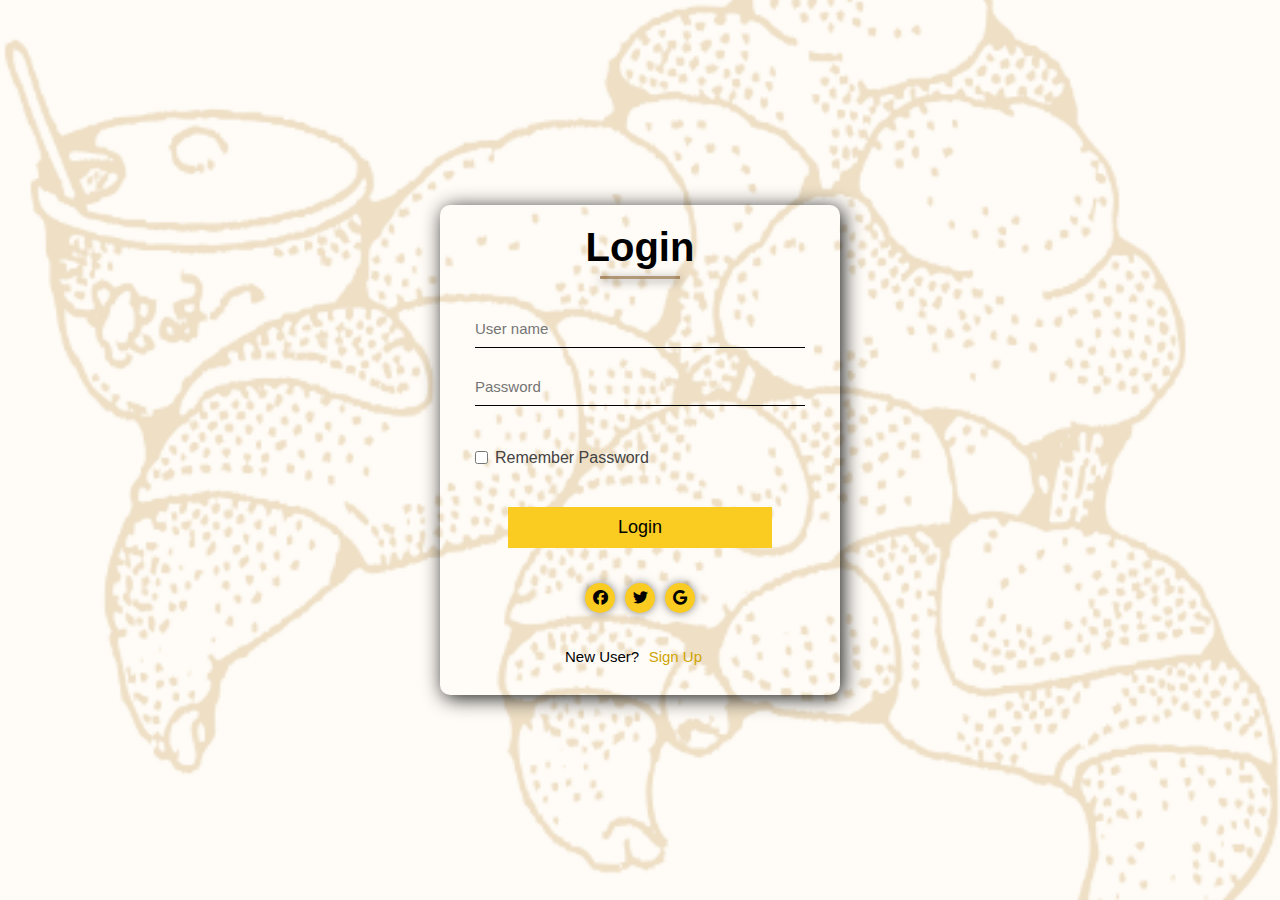
<file: login.html>
<!DOCTYPE html>
<html lang="en">
<head>
    <meta charset="UTF-8">
    <meta name="viewport" content="width=device-width, initial-scale=1.0">
    <title>Document</title>
    <link rel="stylesheet" href="login.css">
    <link rel="stylesheet" href="https://cdnjs.cloudflare.com/ajax/libs/font-awesome/6.4.0/css/all.min.css">
</head>
<body>
   <div class="hero">
    <div class="login_form">
        <h1>Login</h1>
        <form class="input_box">
            <input type="text" class="field" placeholder="User name">
            <input type="password" class="field" maxlength="10" placeholder="Password">
            <input type="checkbox" class="check_box" ><p>Remember Password</p>
            <button type="submit" class="submit_btn">Login</button>
        
            <div class="social_icon">
                <i class="fa-brands fa-facebook"></i>
                <i class="fa-brands fa-twitter"></i>
                <i class="fa-brands fa-google"></i>
            </div>

            <div class="tag">
                <span>New User?</span>
                <a href="singup.html">Sign Up</a>
            </div>
        </form>
    </div>
   </div> 
</body>
</html>
</file>
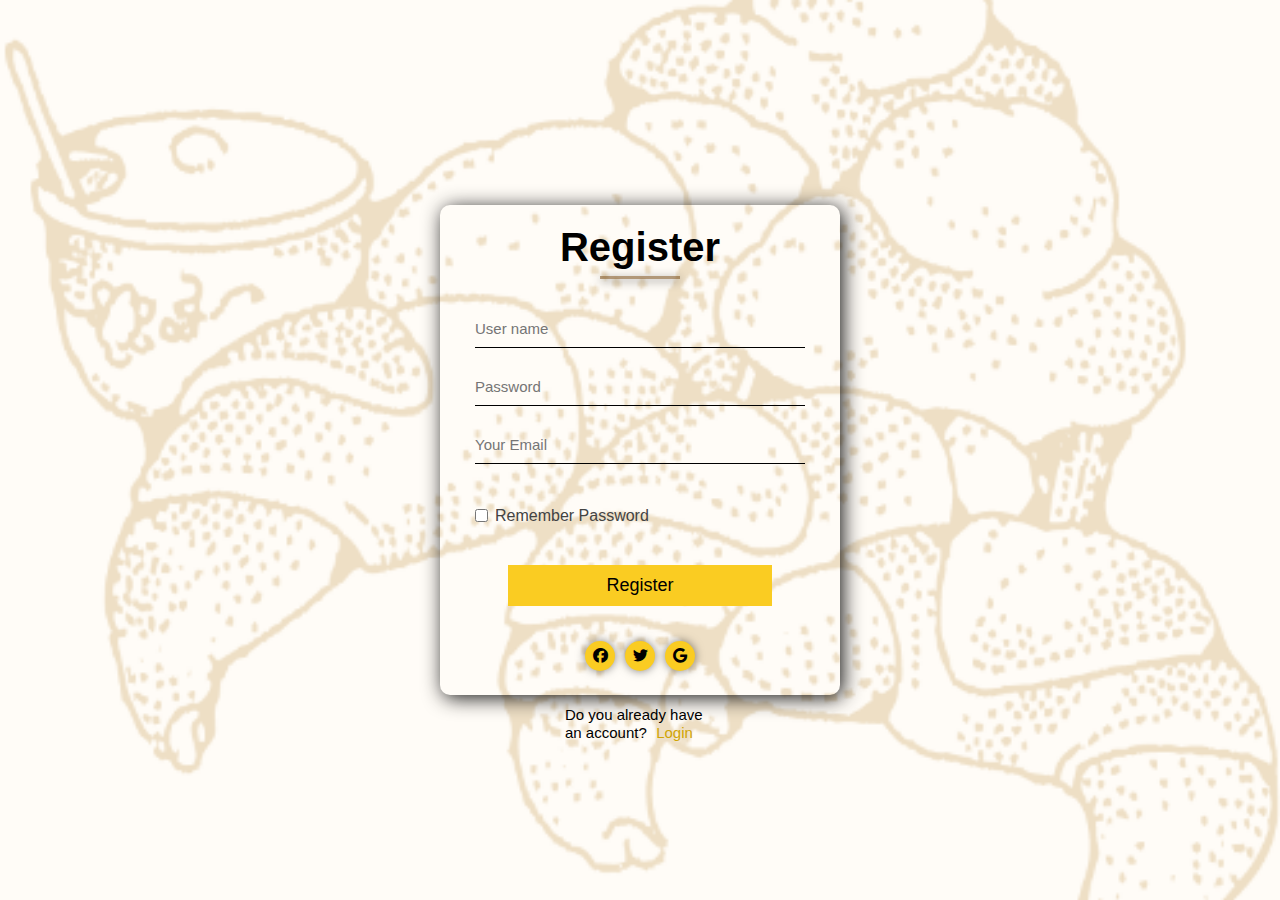
<file: singup.html>
<!DOCTYPE html>
<html lang="en">
<head>
    <meta charset="UTF-8">
    <meta name="viewport" content="width=device-width, initial-scale=1.0">
    <title>Document</title>
    <link rel="stylesheet" href="singup.css">
    <link rel="stylesheet" href="https://cdnjs.cloudflare.com/ajax/libs/font-awesome/6.4.0/css/all.min.css">
</head>
<body>
   <div class="hero">
    <div class="login_form">
        <h1>Register</h1>
        <form class="input_box">
            <input type="text" class="field" placeholder="User name">
            <input type="password" class="field" maxlength="10" placeholder="Password">
            <input type="email" class="field" placeholder="Your Email">
            <input type="checkbox" class="check_box" ><p>Remember Password</p>
            <button type="submit" class="submit_btn">Register</button>
        
            <div class="social_icon">
                <i class="fa-brands fa-facebook"></i>
                <i class="fa-brands fa-twitter"></i>
                <i class="fa-brands fa-google"></i>
            </div>

            <div class="tag">
                <span>Do you already have an account?</span>
                <a href="login.html">Login</a>
            </div>
        </form>
    </div>
   </div> 
</body>
</html>
</file>
<file: login.css>
*{
    margin: 0;
    padding: 0;
    box-sizing: border-box;
    font-family: sans-serif;
}

.hero{
    width: 100%;
    height: 100vh;
    background-image: url(aboutbg.png);
    background-size: cover;
    background-position: center;
}

.hero .login_form{
    width: 400px;
    height: 490px;
    position: absolute;
    top: 50%;
    left: 50%;
    transform: translate(-50%, -50%);
    padding: 20px;
    border-radius: 10px;
    box-shadow: 3px 3px 20px rgba(0, 0, 0, 0.9);
}

.hero .login_form h1{
    display: flex;
    align-items: center;
    justify-content: center;
    font-size: 40px;
    margin-bottom: 40px;
}

.hero .login_form h1::after{
    content: '';
    width: 20%;
    height: 3px;
    background: #693a0484;
    display: block;
    position: absolute;
    margin-top: 60px;
    box-shadow: 0 2px 10px 0 rgba(0, 0, 0, 0.5);
}

.hero .login_form .input_box{
    width: 330px;
    margin: 0 auto;
}

.hero .login_form .input_box .field{
    width: 100%;
    border-bottom: 1px solid #000;
    border-top: 0;
    border-left: 0;
    border-right: 0;
    margin-bottom: 20px;
    padding: 10px 0;
    outline: none;
    background: none;
    font-size: 15px;
}

.hero .login_form .input_box .check_box {
    margin: 25px 0;
    accent-color: #facc22;
    cursor: pointer;
}

.hero .login_form .input_box p{
    position: relative;
    left: 20px;
    bottom: 40px;
    width: 50%;
    color: #434343;
}

.hero .login_form .input_box .submit_btn{
    outline: none;
    border: none;
    background: #facc22;
    padding: 10px 20px;
    width: 80%;
    display: flex;
    align-items: center;
    justify-content: center;
    margin: 0 auto;
    font-size: 18px;
    cursor: pointer;
}

.hero .login_form .social_icon{
    display: flex;
    align-items: center;
    justify-content: center;
    margin: 35px 0;
}

.hero .login_form .social_icon i{
    width: 30px;
    height: 30px;
    border-radius: 50%;
    margin: 0 5px;
    line-height: 30px;
    font-size: 15px;
    text-align: center;
    background: #facc22;
    color: #000;
    box-shadow: 0 0 10px rgba(0, 0, 0, 0.5);
}


.hero .login_form .social_icon i:hover{
    cursor: pointer;
    transition: ease-in-out 0.3s;
    transform: translateY(-5px);
}

.hero .login_form .tag{
    margin: 25px auto 0 auto;
    width: 150px;
}

.hero .login_form .tag span{
    font-size: 15px;
}

.hero .login_form .tag a{
    font-size: 15px;
    margin-left: 5px;
    color: #d0a404;
    text-decoration: none;
}
</file>
<file: singup.css>
*{
    margin: 0;
    padding: 0;
    box-sizing: border-box;
    font-family: sans-serif;
}

.hero{
    width: 100%;
    height: 100vh;
    background-image: url(aboutbg.png);
    background-size: cover;
    background-position: center;
}

.hero .login_form{
    width: 400px;
    height: 490px;
    position: absolute;
    top: 50%;
    left: 50%;
    transform: translate(-50%, -50%);
    padding: 20px;
    border-radius: 10px;
    box-shadow: 3px 3px 20px rgba(0, 0, 0, 0.9);
}

.hero .login_form h1{
    display: flex;
    align-items: center;
    justify-content: center;
    font-size: 40px;
    margin-bottom: 40px;
}

.hero .login_form h1::after{
    content: '';
    width: 20%;
    height: 3px;
    background: #693a0484;
    display: block;
    position: absolute;
    margin-top: 60px;
    box-shadow: 0 2px 10px 0 rgba(0, 0, 0, 0.5);
}

.hero .login_form .input_box{
    width: 330px;
    margin: 0 auto;
}

.hero .login_form .input_box .field{
    width: 100%;
    border-bottom: 1px solid #000;
    border-top: 0;
    border-left: 0;
    border-right: 0;
    margin-bottom: 20px;
    padding: 10px 0;
    outline: none;
    background: none;
    font-size: 15px;
}

.hero .login_form .input_box .check_box {
    margin: 25px 0;
    accent-color: #facc22;
    cursor: pointer;
}

.hero .login_form .input_box p{
    position: relative;
    left: 20px;
    bottom: 40px;
    width: 50%;
    color: #434343;
}

.hero .login_form .input_box .submit_btn{
    outline: none;
    border: none;
    background: #facc22;
    padding: 10px 20px;
    width: 80%;
    display: flex;
    align-items: center;
    justify-content: center;
    margin: 0 auto;
    font-size: 18px;
    cursor: pointer;
}

.hero .login_form .social_icon{
    display: flex;
    align-items: center;
    justify-content: center;
    margin: 35px 0;
}

.hero .login_form .social_icon i{
    width: 30px;
    height: 30px;
    border-radius: 50%;
    margin: 0 5px;
    line-height: 30px;
    font-size: 15px;
    text-align: center;
    background: #facc22;
    color: #000;
    box-shadow: 0 0 10px rgba(0, 0, 0, 0.5);
}


.hero .login_form .social_icon i:hover{
    cursor: pointer;
    transition: ease-in-out 0.3s;
    transform: translateY(-5px);
}

.hero .login_form .tag{
    margin: 25px auto 0 auto;
    width: 150px;
}

.hero .login_form .tag span{
    font-size: 15px;
}

.hero .login_form .tag a{
    font-size: 15px;
    margin-left: 5px;
    color: #d0a404;
    text-decoration: none;
}
</file>
